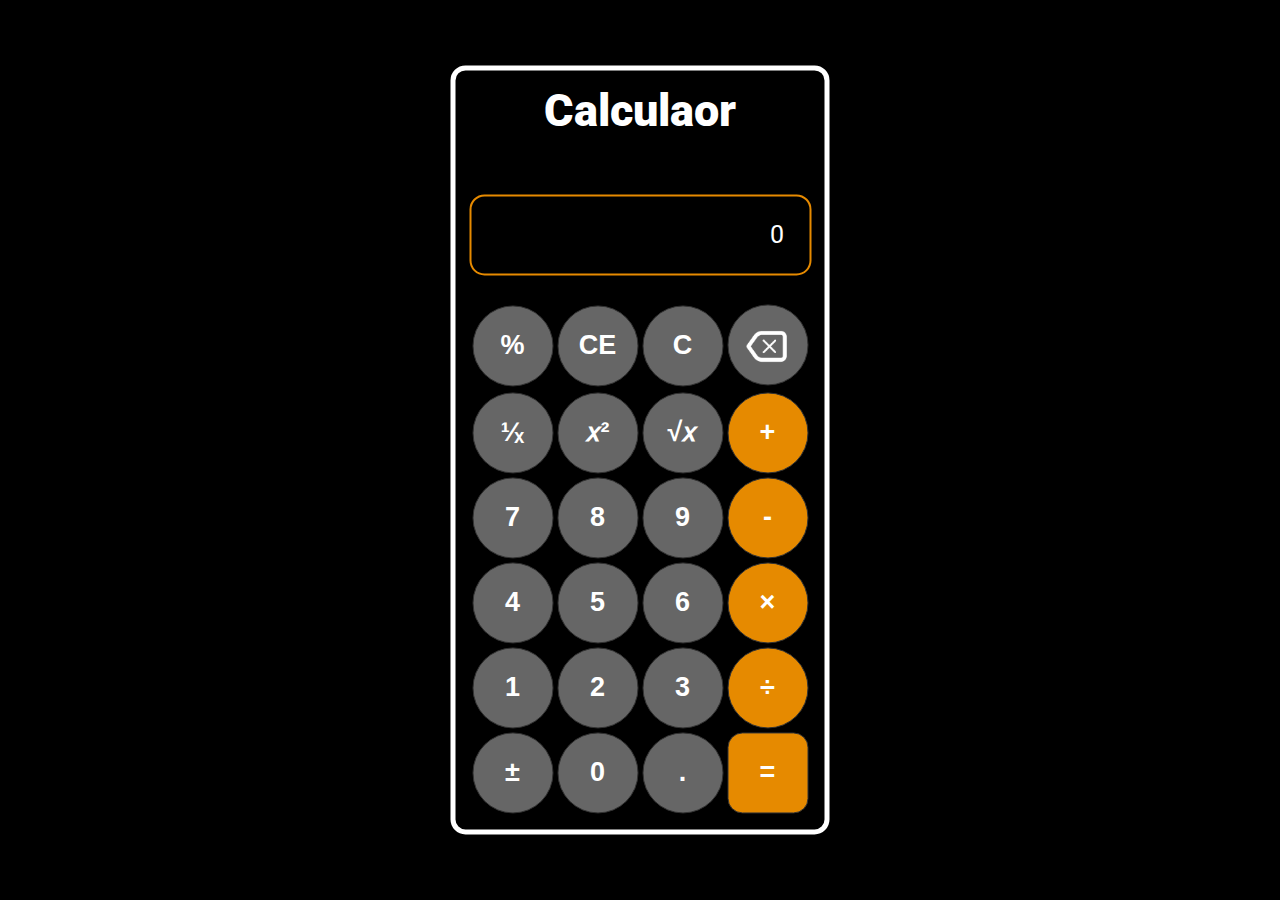
<file: Calculator/index.html>
<!DOCTYPE html>

<html>
  <head>
    <title>Calculator</title>
    <link rel="stylesheet" type="text/css" href="style.css" />
    <script language="JavaScript" src="main.js" type="text/javascript"></script>
    <link
      href="https://fonts.googleapis.com/css2?family=Roboto:wght@300&display=swap"
      rel="stylesheet"
    />
    <link rel="icon" type="image/png" href="img1.png" />
    <meta name="viewport" content="width=device-width, initial-scale=1" />
    <meta http-equiv="Content-Type" content="text/html; charset=utf-8" />
  </head>
  <body>
    <div id="calculator">
      <h1><b>Calculaor</b></h1>
      <p id="last_operation_history"></p>
      <p id="box" class="box">0</p>
      <table id="table">
        <tr>
          <td><button onclick="calculate_percentage()">%</button></td>
          <td><button onclick="clear_entry()">CE</button></td>
          <td><button onclick="button_clear()">C</button></td>
          <td>
            <button id="backspace_btn" onclick="backspace_remove()"></button>
          </td>
        </tr>
        <tr>
          <td><button onclick="division_one()">¹∕ₓ</button></td>
          <td><button onclick="power_of()">𝑥²</button></td>
          <td><button onclick="square_root()">√𝑥</button></td>
          <td>
            <button
              id="plusOp"
              value="+"
              class="operator"
              onclick="button_number('+')"
            >
              +
            </button>
          </td>
        </tr>
        <tr>
          <td><button onclick="button_number(7)">7</button></td>
          <td><button onclick="button_number(8)">8</button></td>
          <td><button onclick="button_number(9)">9</button></td>
          <td>
            <button
              id="subOp"
              value="-"
              class="operator"
              onclick="button_number('-')"
            >
              -
            </button>
          </td>
        </tr>
        <tr>
          <td><button onclick="button_number(4)">4</button></td>
          <td><button onclick="button_number(5)">5</button></td>
          <td><button onclick="button_number(6)">6</button></td>
          <td>
            <button
              id="multiOp"
              value="*"
              class="operator"
              onclick="button_number('*')"
            >
              ×
            </button>
          </td>
        </tr>
        <tr>
          <td><button onclick="button_number(1)">1</button></td>
          <td><button onclick="button_number(2)">2</button></td>
          <td><button onclick="button_number(3)">3</button></td>
          <td>
            <button
              id="divOp"
              value="/"
              class="operator"
              onclick="button_number('/')"
            >
              ÷
            </button>
          </td>
        </tr>
        <tr>
          <td><button onclick="plus_minus()">±</button></td>
          <td><button onclick="button_number(0)">0</button></td>
          <td>
            <button id="dot" value="." onclick="button_number('.')">.</button>
          </td>
          <td colspan="4">
            <button
              value="="
              class="operator"
              id="equal_sign"
              onclick="button_number('=')"
            >
              =
            </button>
          </td>
        </tr>
      </table>
    </div>
  </body>
</html>
</file>
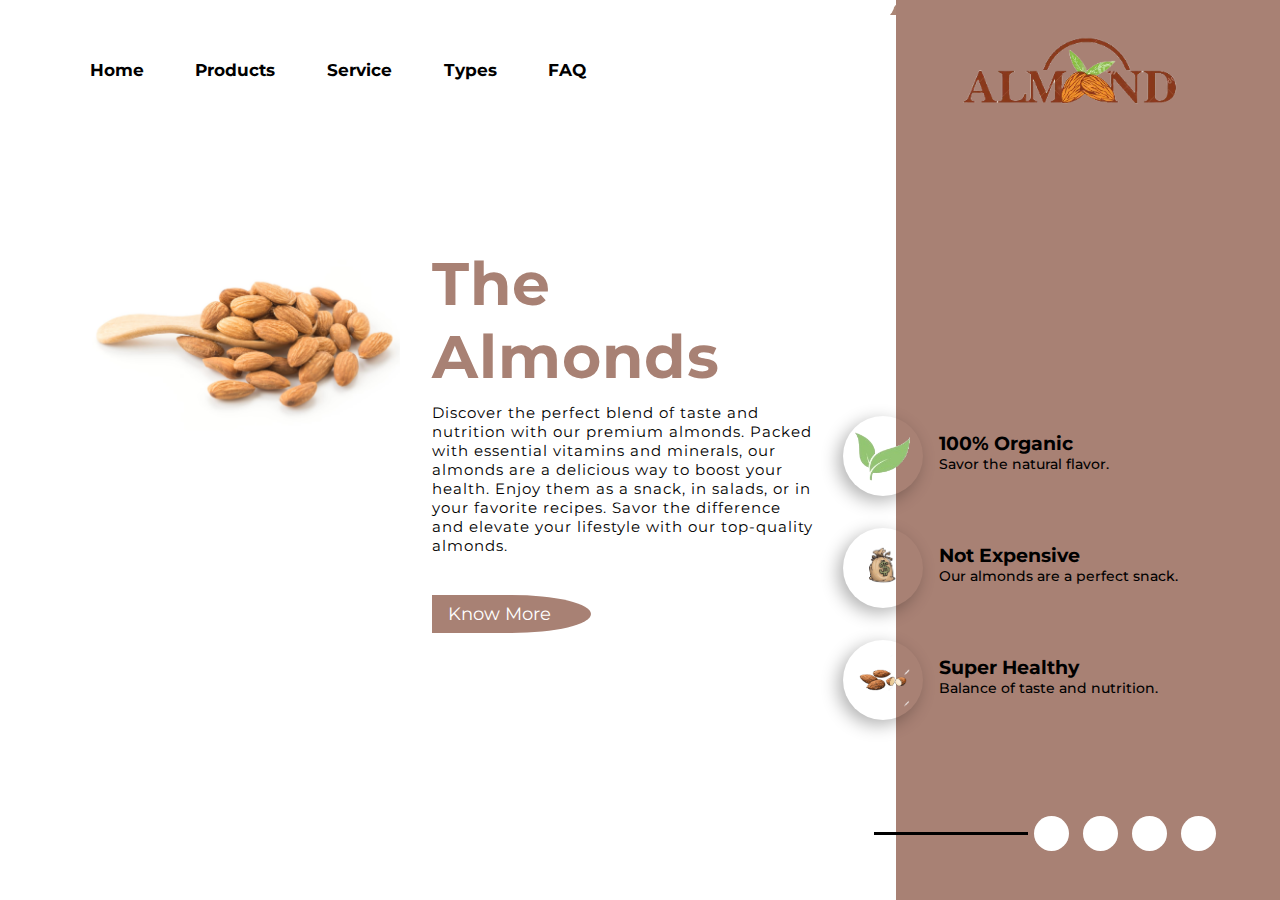
<file: Landing_page/index.html>
<!DOCTYPE html>
<html lang="en">
  <head>
    <meta charset="UTF-8" />
    <meta http-equiv="X-UA-Compatible" content="IE=edge" />
    <meta name="viewport" content="width=device-width, initial-scale=1.0" />
    <title>Landing Page</title>
    <link
      rel="stylesheet"
      href="https://unpkg.com/swiper@8/swiper-bundle.min.css"
    />
    <link
      rel="stylesheet"
      href="https://use.fontawesome.com/releases/v5.15.4/css/all.css"
      integrity="sha384-DyZ88mC6Up2uqS4h/KRgHuoeGwBcD4Ng9SiP4dIRy0EXTlnuz47vAwmeGwVChigm"
      crossorigin="anonymous"
    />
    <link rel="stylesheet" href="style.css" />
  </head>

  <body>
    <div class="container">
      <div class="wave">
        <img src="bg.jpg" alt="" height="10" weidth="10" />
      </div>

      <nav>
        <ul>
          <li><a href="#">Home</a></li>
          <li><a href="#">Products</a></li>
          <li><a href="#">Service</a></li>
          <li><a href="#">Types</a></li>
          <li><a href="#">FAQ</a></li>
        </ul>

        <img src="logo.png" alt="" / height="100" wedith="100">
      </nav>

      <div class="main-content">
        <div class="image-pista">
          <div class="swiper mySwiper">
            <div class="swiper-wrapper">
              <div class="swiper-slide"><img src="img1.png" alt="" /></div>
              <div class="swiper-slide"><img src="img2.jpg" alt="" /></div>
              <div class="swiper-slide"><img src="img3.jpg" alt="" /></div>
            </div>
          </div>
        </div>
        <div class="main-text">
          <h1>The Almonds</h1>
          <p>
            Discover the perfect blend of taste and nutrition with our premium
            almonds. Packed with essential vitamins and minerals, our almonds
            are a delicious way to boost your health. Enjoy them as a snack, in
            salads, or in your favorite recipes. Savor the difference and
            elevate your lifestyle with our top-quality almonds.
          </p>
          <button>Know More</button>
        </div>
      </div>

      <div class="right">
        <div class="box">
          <div class="image">
            <img src="file1.png" alt="" />
          </div>
          <div class="inner-box">
            <h3>100% Organic</h3>
            <p>Savor the natural flavor.</p>
          </div>
        </div>
        <div class="box">
          <div class="image">
            <img src="file3.png" alt="" />
          </div>
          <div class="inner-box">
            <h3>Not Expensive</h3>
            <p>Our almonds are a perfect snack.</p>
          </div>
        </div>
        <div class="box">
          <div class="image">
            <img src="img6.png" alt="" />
          </div>
          <div class="inner-box">
            <h3>Super Healthy</h3>
            <p>Balance of taste and nutrition.</p>
          </div>
        </div>
      </div>

      <div class="social-links">
        <i class="fab fa-instagram"></i>
        <i class="fab fa-facebook-f"></i>
        <i class="fab fa-twitter"></i>
        <i class="far fa-envelope"></i>
      </div>
    </div>
    <script src="https://unpkg.com/swiper@8/swiper-bundle.min.js"></script>
    <!-- Initialize Swiper -->
    <script>
      var swiper = new Swiper(".mySwiper", {
        slidesPerView: 1,
        spaceBetween: 30,
        loop: true,
      });
    </script>
  </body>
</html>
</file>
<file: Calculator/style.css>
body {
  font-size: 2.5vh;
  top: 15%;
  left: 40%;
  margin: 0 auto;
  background-color: black;
  font-family: "Roboto", sans-serif;
}

h1 {
  color: white;
  text-align: center;
  margin: 0;
}

#calculator {
  width: auto;
  height: auto;
  padding: 1.5vh;
  border: 5px solid white;
  border-radius: 15px;
  margin: 0;
  position: absolute;
  top: 50%;
  left: 50%;
  -ms-transform: translate(-50%, -50%);
  transform: translate(-50%, -50%);
}

.box {
  text-align: right;
  font-size: 2.8vh;
  height: 3vh;
  line-height: 3vh;
  padding: 1em;
  border: 2px solid #e68a00;
  color: white;
  border-radius: 15px;
  background-color: black;
}

#last_operation_history {
  height: 1.8vh;
  font-size: 1.8vh;
  text-align: right;
  padding-right: 1.5vh;
  color: rgb(177, 176, 176);
  background-color: black;
}

button {
  width: 9vh;
  height: 9vh;
  font-weight: bold;
  font-size: 3vh;
  color: white;
  background-color: #666666;
  border-radius: 50%;
  border: 1px solid #333333;
}

#backspace_btn {
  background-image: url("img2.png");
  background-repeat: no-repeat;
  background-position: 50% 50%;
  background-size: 1.7em;
}

button:hover {
  background-color: #999999;
  cursor: pointer;
}

.operator {
  background-color: #e68a00;
}

.operator:hover {
  background-color: #ffd11a;
}

#equal_sign {
  width: 100%;
  border-radius: 15px;
}
</file>
<file: Landing_page/style.css>
@import url("https://fonts.googleapis.com/css2?family=Montserrat&display=swap");

* {
  padding: 0%;
  margin: 0;
  font-family: "Montserrat", sans-serif;
}

.container {
  height: 100vh;
  width: 100%;
  background: linear-gradient(to right, white 70%, #a88174 30%);
  position: relative;
  overflow: hidden;
}
.wave {
  position: absolute;
  top: 0;
  right: 30%;
}
nav {
  width: 90%;
  margin: auto;
  padding-top: 20px;
  display: flex;
  justify-content: space-between;
  align-items: center;
}
nav ul {
  display: flex;
  list-style-type: none;
}
nav ul li {
  margin: 0 5px;
}
nav ul a {
  text-decoration: none;
  padding: 0.3rem 1.3rem;
  font-size: 17px;
  font-weight: bold;
  color: black;
  position: relative;
  z-index: 1;
}
nav ul a::after {
  content: "";
  width: 0%;
  height: 100%;
  position: absolute;
  top: 0;
  left: 0px;
  border-radius: 20px;
  background-color: #a88189;
  z-index: -1;
  transition: 0.5s;
}
nav ul a:hover:after {
  width: 100%;
}
.main-content {
  width: 60%;
  padding-top: 100px;
  margin-left: 3rem;
  display: flex;
  align-items: center;
  justify-content: space-around;
}
.image-pista,
.main-text {
  flex-basis: 50%;
}
.image-pista img {
  width: 100%;
}
.main-content h1 {
  font-size: 60px;
  letter-spacing: 1px;
  color: #a88174;
}
.main-content p {
  margin-top: 10px;
  font-size: 15px;
  letter-spacing: 1px;
}
.main-content button {
  margin-top: 2.5rem;
  outline: none;
  border: none;
  font-size: 18px;
  padding: 0.5rem 2.5rem 0.5rem 1rem;
  border-radius: 0 50% 50% 0;
  background-color: #a88174;
  color: white;
  cursor: pointer;
}
.swiper {
  width: 20rem;
}
.swiper-slide {
  display: flex;
  align-items: center;
  justify-content: center;
}
.right {
  position: absolute;
  right: 8%;
  bottom: 20%;
}
.box {
  display: flex;
  align-items: center;
}
.right .box .image img {
  width: 70%;
}
.image {
  margin-top: 2rem;
  width: 80px;
  height: 80px;
  border-radius: 50%;
  box-shadow: -5px 5px 17px rgba(0, 0, 0, 0.3);
  display: flex;
  align-items: center;
  justify-content: center;
  transition: 0.5s;
}
.image:hover {
  background-color: rgba(73, 66, 52, 0.7);
}
.box .inner-box {
  margin: 1.5rem 0 0 1rem;
}
.box .inner-box p {
  font-size: 14px;
  font-weight: 500;
}
.social-links {
  position: absolute;
  right: 5%;
  bottom: 5%;
}
.social-links::before {
  content: "";
  width: 80%;
  height: 3px;
  position: absolute;
  top: 42%;
  left: -150px;
  background-color: black;
}
.social-links i {
  margin-left: 10px;
  width: 35px;
  height: 35px;
  border-radius: 50%;
  background-color: white;
  display: inline-flex;
  align-items: center;
  justify-content: center;
  transition: 0.5s;
}
.social-links i:hover {
  transform: translateY(-5px);
}
</file>
